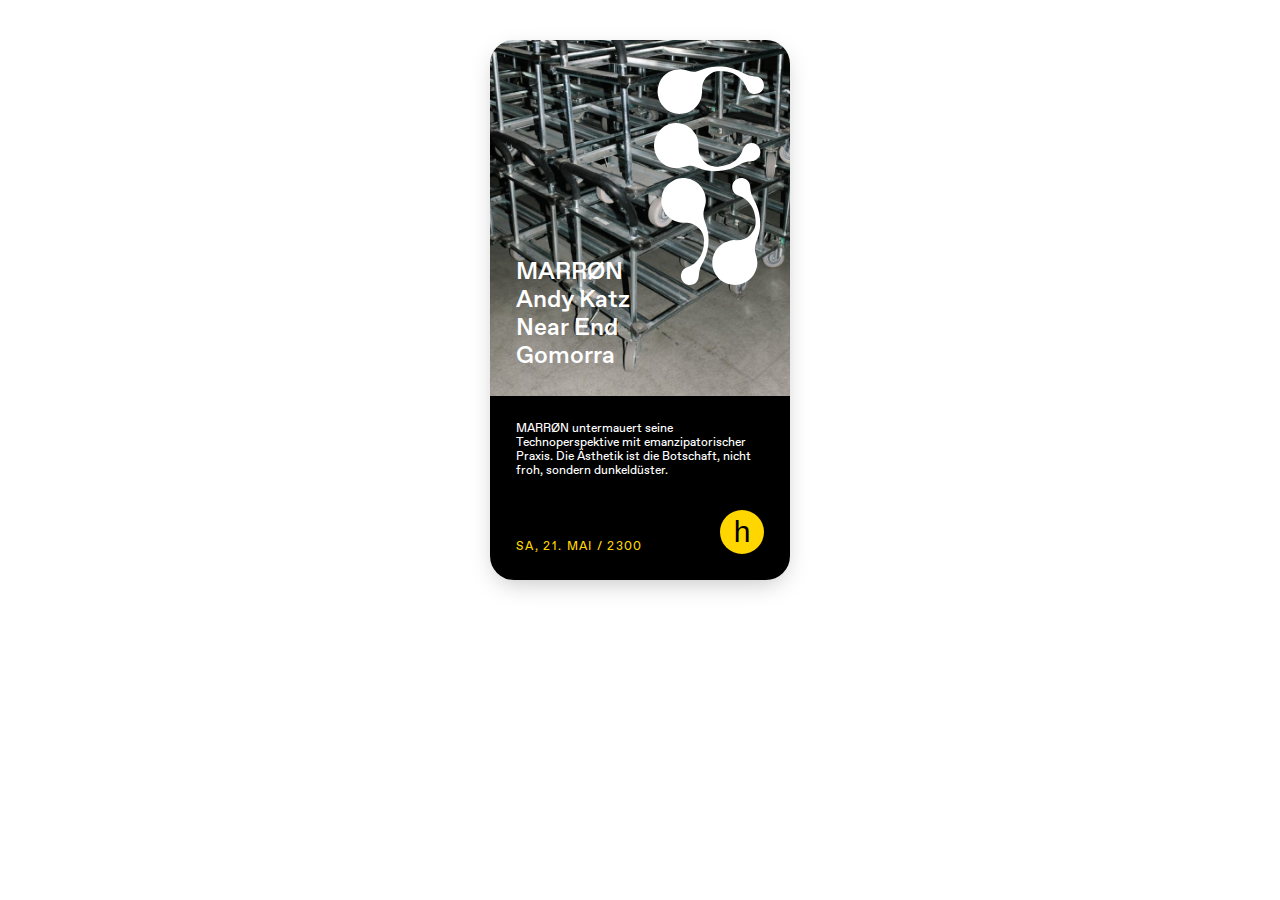
<file: index.html>
<!DOCTYPE html>
<html lang="en">

<head>
  <meta charset="UTF-8">
  <meta http-equiv="X-UA-Compatible" content="IE=edge">
  <meta name="viewport" content="width=device-width, initial-scale=1.0">
  <title>Event-Card: Lars Ziegler</title>
  <link rel="stylesheet" href="style.css">
  <!-- ANIMATED ICON FONT-->
  <link href="https://res.cloudinary.com/dr6lvwubh/raw/upload/v1581441981/Anicons/anicons-regular.css" rel="stylesheet">
</head>

<body>
  <div class="card">
    <div class="card-top">
      <h1 class="lineup">
        MARRØN<br />
        Andy Katz<br />
        Near End<br />
        Gomorra
      </h1>
      <div class="event-image">
        <image class="image" src="img/abstract.svg" width="110px" height="220px" alt="Abstract Event Image" />
      </div>
    </div>
    <div class="card-bottom">
      <p class="description">
        MARRØN untermauert seine Technoperspektive mit emanzipatorischer Praxis. Die Ästhetik ist die Botschaft, nicht froh, sondern dunkeldüster.
      </p>
      <div>
        <p class="date">
          SA, 21. MAI / 2300
        </p>
        <div class="button">
          <p>
            h
          </p>
        </div>
      </div>
    </div>
  </div>
</body>

</html>
</file>
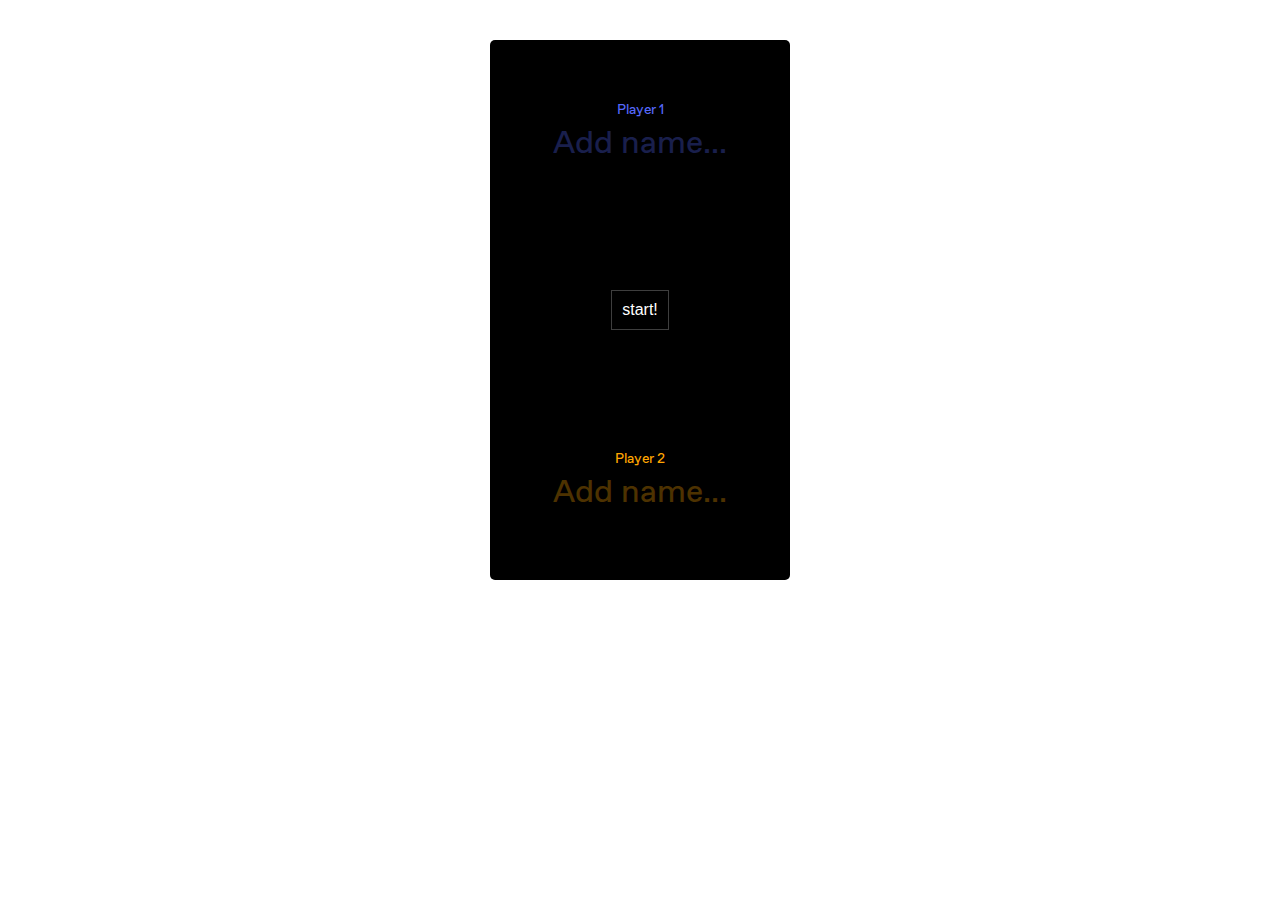
<file: ex-2/index.html>
<!DOCTYPE html>
<html lang="en">

<head>
  <meta charset="UTF-8">
  <meta http-equiv="X-UA-Compatible" content="IE=edge">
  <meta name="viewport" content="width=device-width, initial-scale=1.0">
  <title>Your Card</title>
  <link rel="stylesheet" href="style.css">
  <script src="script.js" defer></script>
</head>

<body>
  <!-- Keep this div with the class card! -->
  <div class="card">
    <div class="overlay" data-js="overlay">
      <div>
        <p class="font-blue">Player 1</p>
        <input class="font-blue" type="text" id="player1" name="player1" maxlength="15" placeholder="Add name...">
      </div>
      <button data-js="start">start!</button>
      <div>
        <p class="font-orange">Player 2</p>
        <input class="font-orange" type="text" id="player2" name="player2"  maxlength="15" placeholder="Add name...">
      </div>
    </div>
    <!-- Write your markup in here! Feel free to delete the title and the text! -->
    <div class="game" data-js="game">
      <p id="turn">orange's turn</p>
      <div class="playfield">
        <div class="line">
          <div class="box" data-js="0"></div>
          <div class="box" data-js="1"></div>
          <div class="box" data-js="2"></div>
        </div>
        <div class="line">
          <div class="box" data-js="3"></div>
          <div class="box" data-js="4"></div>
          <div class="box" data-js="5"></div>
        </div>
        <div class="line">
          <div class="box" data-js="6"></div>
          <div class="box" data-js="7"></div>
          <div class="box" data-js="8"></div>
      </div>
      </div>
      <button data-js="restart">
        restart
      </button>
      <p class="counter">
        <span class="font-blue" data-js="counter1">0</span> : <span class="font-orange" data-js="counter2">0</span>
      </p>
    </div>



  </div>

  
</body>

</html>
</file>
<file: style.css>
/* FONT INTEGRATION ---------------------------- */

 @font-face {
  font-family:'Favorit';
  font-style: normal;
  font-weight: 400;
  src: local('Favorit'), url('fonts/favorit-regular.otf') format('opentype');
}

@font-face {
  font-family:'Favorit';
  font-style: normal;
  font-weight: 500;
  src: local('Favorit'), url('fonts/favorit-medium.otf') format('opentype');
}

* {
  box-sizing: border-box;
  margin: 0;
  padding: 0;
}

/* PRE-GIVEN .CARD VALUES ---------------------------- */

.card {
  width: 300px;
  height: 540px;
  margin: 40px auto 0 auto;
}

/* OVERALL CARD STYLES ---------------------------- */

.card {
  font-family:'Favorit',sans-serif;
  box-shadow: 0px 8px 24px -6px rgba(0, 0, 0, 0.25);
  border-radius: 24px;
  padding:0px;
  color: #fff;

  /* ANIMATE */
  animation-duration: 1s;
  animation-name: ani-one;
  animation-delay: 0.3s;
  animation-fill-mode: backwards;
}

.card-top, .card-bottom{
  padding:26px;

  /* ANIMATE */
  animation-duration: 3s;
  animation-delay: 0s;
  animation-fill-mode: backwards;
}

/* DETAILS: CARD-TOP ---------------------------- */

.card-top{
  background-image:url('img/img.jpg');
  height:66%;
  background-repeat: no-repeat;
  background-size: 320px 380px;
  border-radius: 24px 24px 0px 0px;
  display: flex;
  flex-direction: row;
  justify-content: space-between;
  align-items: flex-end;

  /* ANIMATE */
  animation-name: ani-three;
}

.lineup, .event-image{
  /* ANIMATE */
  animation-duration: 1s;
  animation-name: ani-two;
  animation-delay: 1s;
  animation-fill-mode: backwards;
}

h1.lineup{
  font-style: normal;
  font-weight: 500;
  font-size: 24px;
  line-height: 28px;
}

.event-image{
  height:100%;
  width:auto;
}

/* DETAILS: CARD-BOTTOM ---------------------------- */

.card-bottom {
  background-color:black;
  height:34%;
  border-radius: 0px 0px 24px 24px;
  display: flex;
  flex-direction: column;
  justify-content: space-between;

  /* ANIMATE */
  animation-name: ani-four;
}

.card-bottom>div{
  width:100%;
  display:flex;
  flex-direction:row;
  justify-content: space-between;
  align-content: flex-end;
}

.description,.card-bottom>div {
  font-style: normal;
  font-weight: 400;
  font-size: 12px;
  line-height: 14px;
  
  /* ANIMATE */
  animation-duration: 1s;
  animation-name: ani-five;
  animation-delay: 2s;
  animation-fill-mode: backwards;
}

.date{
  color:#FFD600;
  font-style: normal;
  font-weight: 400;
  font-size: 12px;
  line-height: 14px;
  letter-spacing: 0.11em;
  height:auto;
  display: flex;
  align-items: flex-end;
}

.button{
  padding:2px;
  background-color:#FFD600;
  border-radius: 100px;
  left:960px;
  top:340px;
  transition-duration: 0.5s;
}

.button>p{
  color:black;
  font-family: "Anicons Regular", sans-serif;
  text-align: center;
  font-size:30px;
  line-height: 40px;
  width:40px;
  height:40px;
  font-variation-settings: "TIME" 1;
  transition: font-variation-settings 0.5s ease;
}

/* HOVER FUNCTION ON THE ROUND BUTTON */

.button:hover{
  cursor:pointer;
  transition-duration: 0.5s;
  box-shadow: 0px 0px 30px rgba(255, 214, 0, 0.9);
}

.button>p:hover{
  font-variation-settings: "TIME" 100;
  transition: font-variation-settings 0.5s ease;
}

/* KEYFRAMES ANIMATION ---------------------------- */

/* MAKING CARD VISIBLE */
@keyframes ani-one {
  0% { opacity: 0; height:500px;}
  100% { opacity: 1; height:540px;}
}

/* MAKING TOP ELEMENTS VISIBLE */
@keyframes ani-two {
  0% { opacity: 0; padding:30px 0px;}
  100% { opacity: 1; padding:0px;}
}

/* RESIZE CARD-TOP */
@keyframes ani-three {
  0% { height:70%;}
  66% { height:70%;}
  100% { height:66%;}
}

/* RESIZE CARD-BOTTOM */
@keyframes ani-four {
  0% { height:30%;}
  66% { height:30%;}
  100% { height:34%;}
}

/* MAKING BOTTOM ELEMENTS VISIBLE */
@keyframes ani-five {
  0% { opacity: 0;}
  100% { opacity: 1;}
}
</file>
<file: ex-2/style.css>
/** 
 * A very basic CSS reset:
 * More about CSS resets: https://meyerweb.com/eric/tools/css/reset/
 */
* {
  box-sizing: border-box;
  margin: 0;
  padding: 0;
}

@font-face {
  font-family:'Favorit';
  font-style: normal;
  font-weight: 400;
  src: local('Favorit'), url('fonts/favorit-regular.otf') format('opentype');
}

@font-face {
  font-family:'Favorit';
  font-style: normal;
  font-weight: 500;
  src: local('Favorit'), url('fonts/favorit-medium.otf') format('opentype');
}

/** 
 * Card sizing and positioning.
 * Don't mess with this!
 */
.card {
  width: 300px;
  height: 540px;
  margin: 40px auto 0 auto;
}

/** 
 * Just some styling to make the card visible.
 * Feel free to change this!
 */

.card {
  background-color: black;
  color: #fff;
  border-radius: 5px;

  font-family:'Favorit',sans-serif;

  display: flex;
  flex-direction: column;
  justify-content: center;
  align-items: center;
  padding: 0px;
  gap: 54px;
}

.game{
  display: flex;
  flex-direction: column;
  align-items: center;
  gap: 36px;;
}

.playfield{
  display: flex;
  flex-direction: column;
  align-items: flex-start;
  padding: 0px;
  gap: 6px;
}

.line{
  display: flex;
  flex-direction: row;
  align-items: flex-start;
  padding: 0px;
  gap: 6px;
}

.box{
  width:80px;
  height:80px;
  background-color:grey;
}

.box:hover{
  cursor:pointer;
}

button{
  border:1px solid #3E3E3E;
  color:white;
  background:none;
  padding:10px;
  font-size: 16px;;
}

button:hover{
  cursor:pointer;
  border-color:white;
}

.overlay{
  width:100%;
  height:100%;
  display: flex;
  flex-direction: column;
  justify-content: center;
  align-items: center;
  padding: 0px;
  gap: 121px;
}

.divider{
  display: flex;
  flex-direction: row;
  align-items: center;
  gap: 10px;
  width:100%;
}

.ornament{
  height:0px;
  width:100%;
  border: 1px solid white;
}

p{
  width:100%;
  text-align: center;
  font-size:14px;
  font-weight: 400;
}

.players{
  display: flex;
  flex-direction: column;
  justify-content: center;
  align-items: center;
  width:100%;
  height:100%;
  font-size: 24px;
  font-weight:500;
}

.players:hover{
  background-color:blue;

}

.blue{
  background-color:blue;
}

.black{
  background-color:#3E3E3E;
}

.orange{
  background-color:orange;
}

.font-blue, .font-blue::placeholder{
  color:#5568fa;
}

.font-orange, .font-orange::placeholder{
  color:orange;
}

::placeholder{
  opacity:0.3;
}

/* FOR CHANGING FROM NAME TO GAME SCREEN */
.hide{
  display:none;
}

.overlay>div{
  display: flex;
  flex-direction: column;
  align-items: center;
}

input{
  border:none;
  background:none;
  color:white;
  padding:6px;
  text-align: center;
  font-size: 32px;
  font-family:'Favorit',sans-serif;
  width:90%;
}

.counter{
  font-size:24px;
}
</file>
